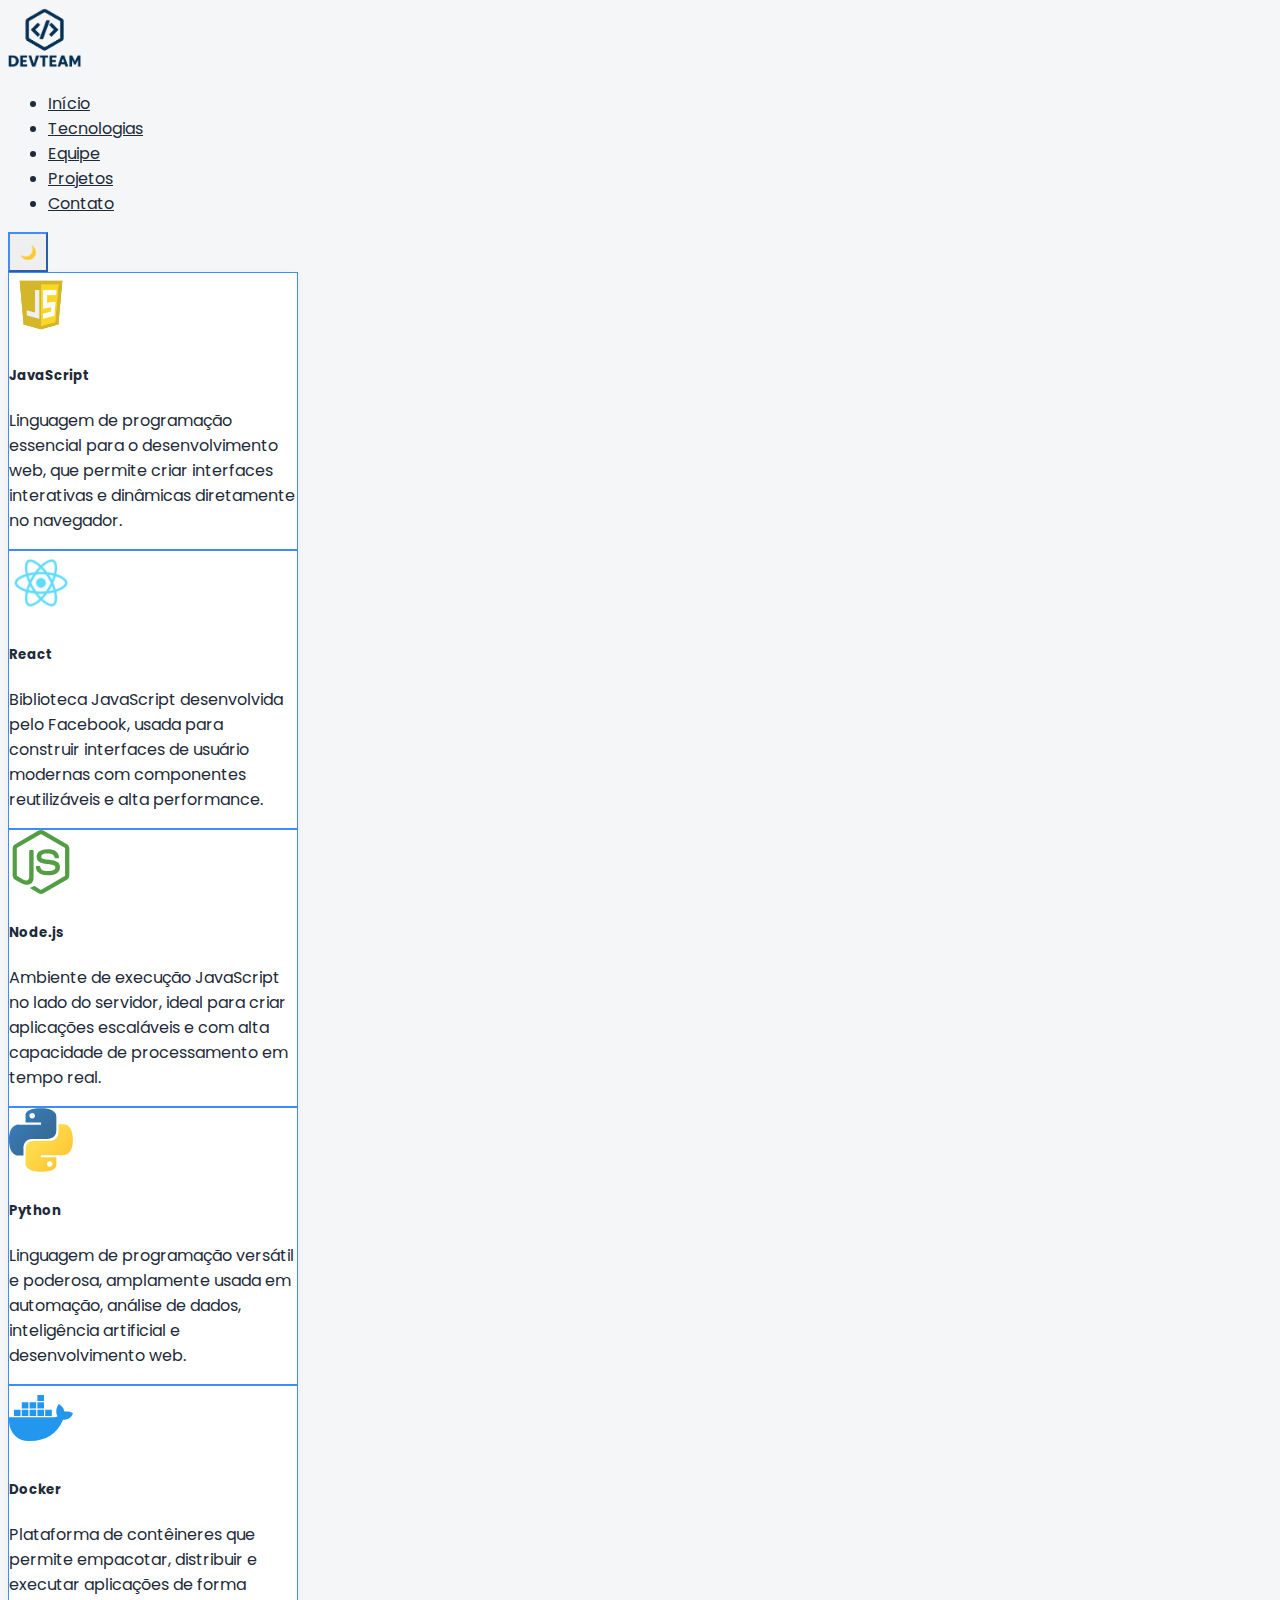
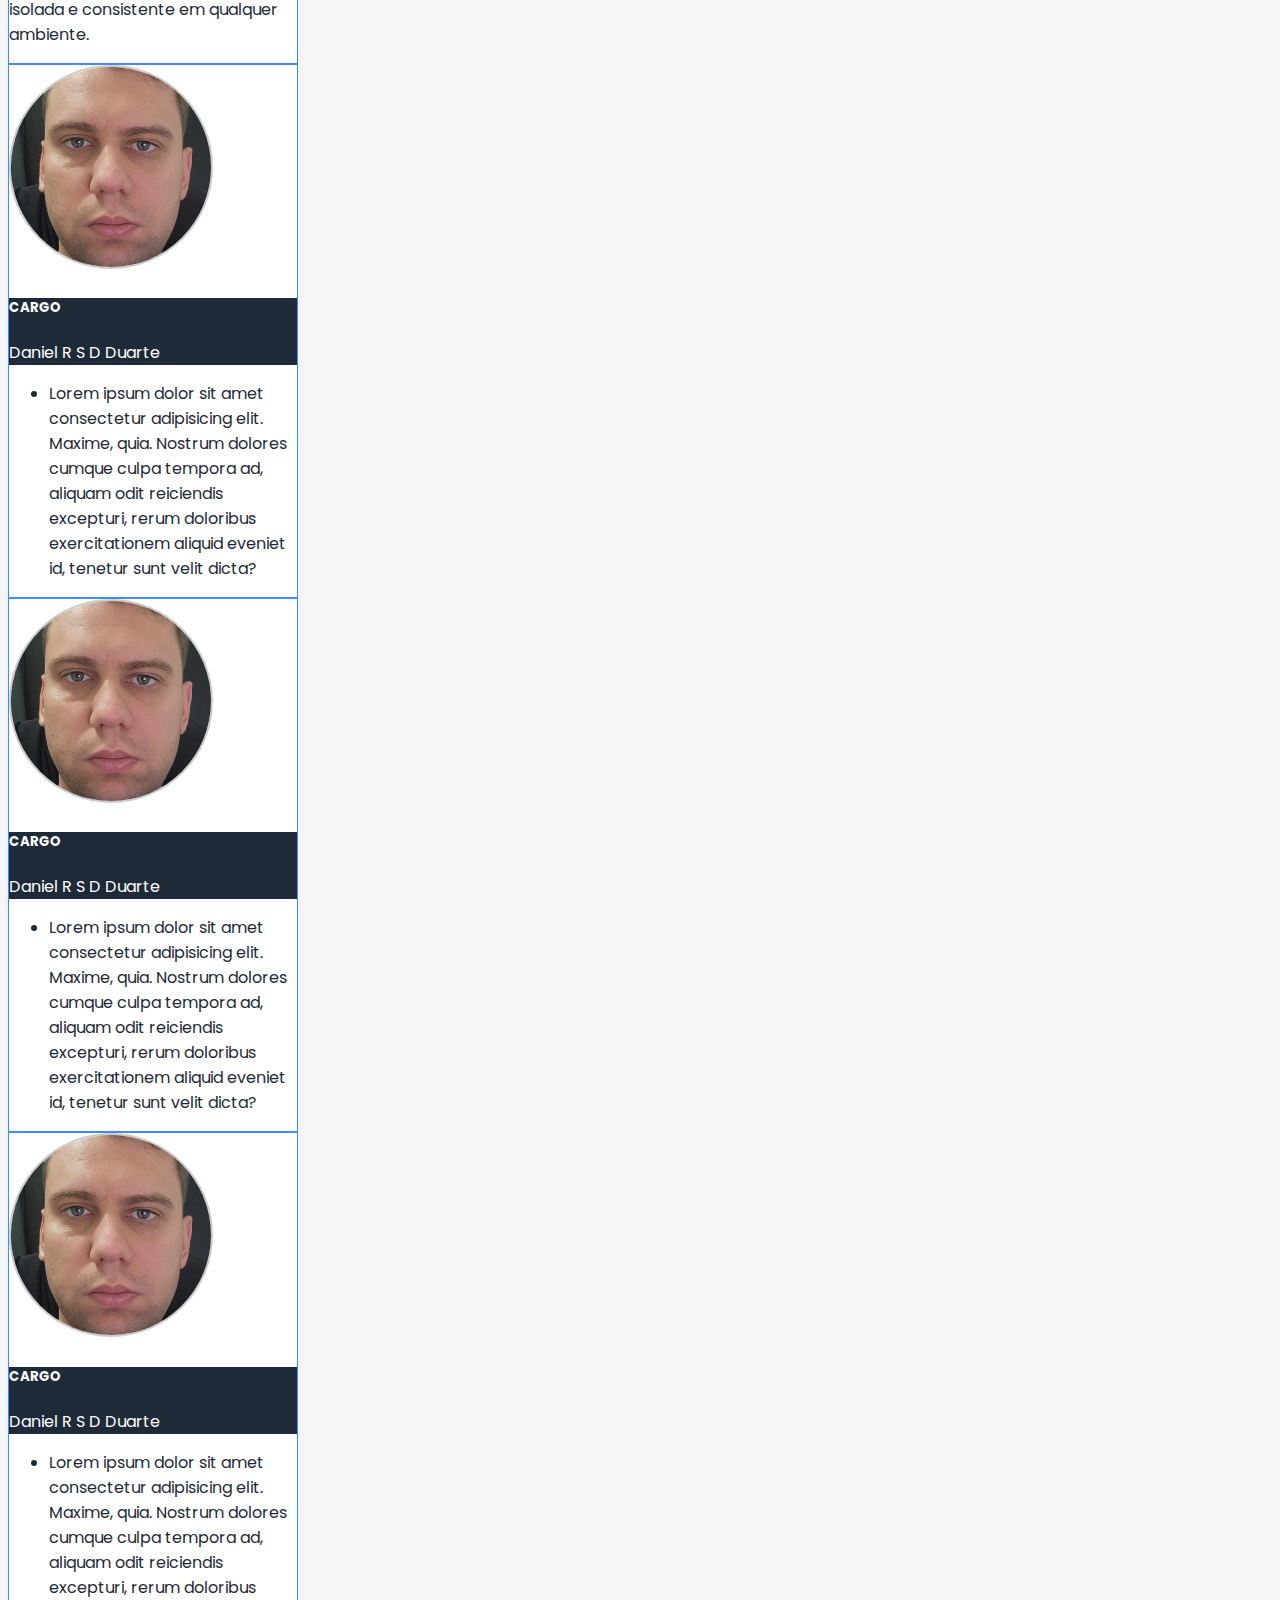
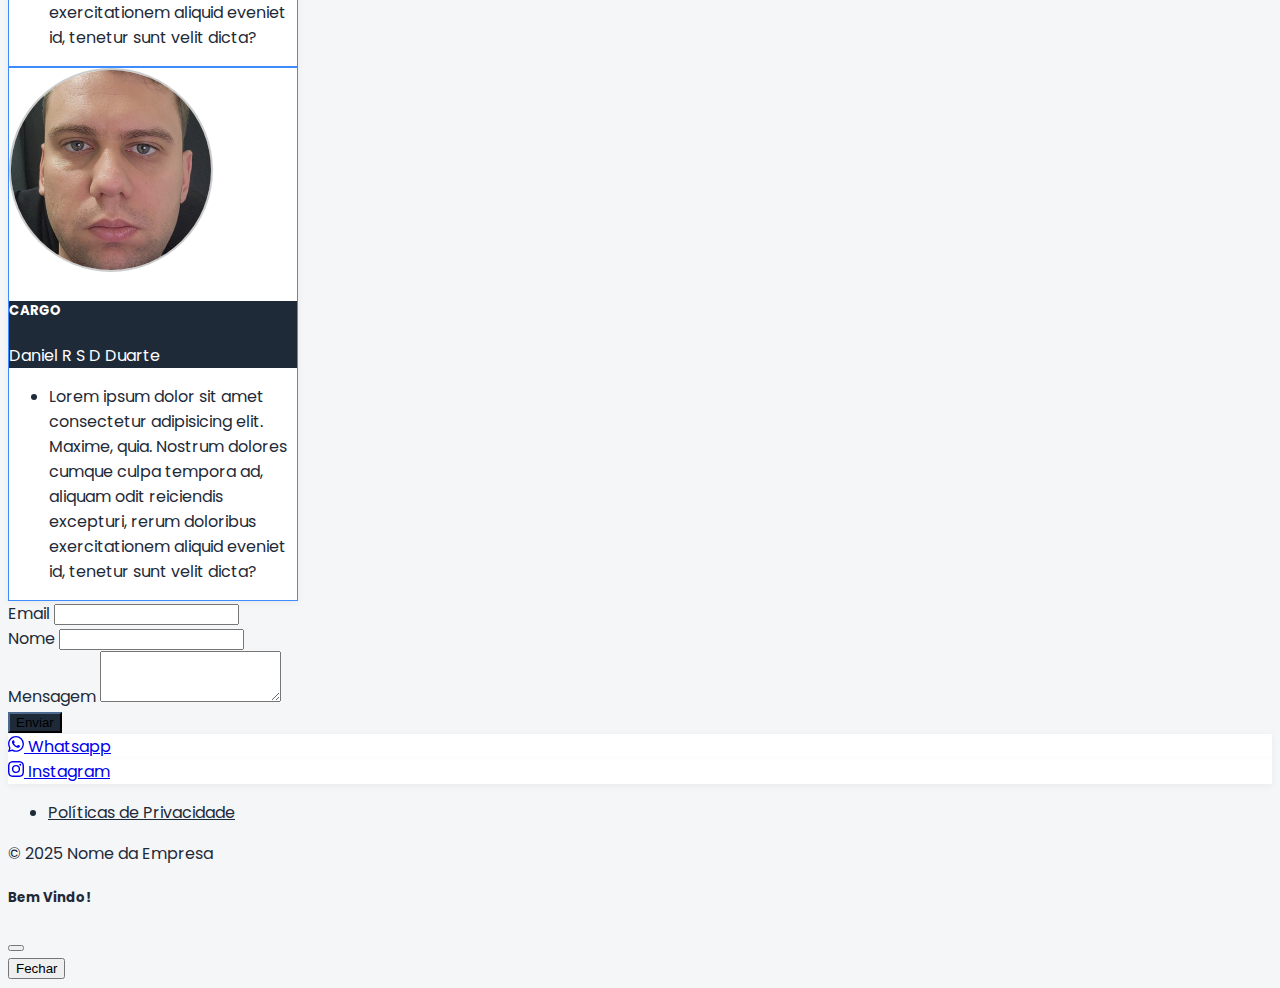
<file: index.html>
<!DOCTYPE html>
<html lang="pt-br">

<head>
    <meta charset="UTF-8">
    <meta name="viewport" content="width=device-width, initial-scale=1.0">
    <link href="https://cdn.jsdelivr.net/npm/bootstrap@5.3.6/dist/css/bootstrap.min.css" rel="stylesheet"
        integrity="sha384-4Q6Gf2aSP4eDXB8Miphtr37CMZZQ5oXLH2yaXMJ2w8e2ZtHTl7GptT4jmndRuHDT" crossorigin="anonymous">
    <link href="https://fonts.googleapis.com/css2?family=Inter:wght@400;600&family=Poppins:wght@400;700&display=swap"
        rel="stylesheet">
    <link rel="stylesheet" href="style.css">
    <title>Dev Team</title>
</head>

<body>
    <!--HEADER-->
    <div class="container mb-3">
        <header
            class="d-flex flex-wrap align-items-center justify-content-between pt-2 mb-4 flex-column flex-md-row">
            <!-- Logo à esquerda -->
            <a href="#" class="d-flex align-items-center mb-2 mb-md-0 text-dark text-decoration-none">
                <img src="devteam_logo.png" alt="Logo DevTeam" width="73" height="60" class="me-2">
            </a>

            <!-- Navegação centralizada -->
            <ul class="nav col-12 col-md-auto mb-2 justify-content-center mb-md-0 align-items-center">
                <li><a href="#" class="nav-link px-2 link-secondary">Início</a></li>
                <li><a href="#tecnologias" class="nav-link px-2">Tecnologias</a></li>
                <li><a href="#equipe" class="nav-link px-2">Equipe</a></li>
                <li><a href="projetos.html" class="nav-link px-2">Projetos</a></li>
                <li><a href="#contato" class="nav-link px-2">Contato</a></li>
            </ul>

            <!-- Botão de modo escuro à direita -->
            <div class="text-end">
                <button id="toggleMode"
                    class="btn btn-outline-dark rounded-circle d-flex align-items-center justify-content-center"
                    style="width: 40px; height: 40px;">🌙</button>
            </div>
        </header>
    </div>
    <!--Seção de Tecnologias-->
    <div class="container mb-3" id="tecnologias">
        <!--
    row-cols-1: 1 coluna em telas pequenas (xs)
    row-cols-sm-2: 2 colunas a partir de small (>=576px)
    row-cols-md-3: 3 colunas a partir de md (>=768px)
    g-4: espaçamento igual entre colunas e linhas
    justify-content-center: alinha ao centro mesmo quando sobra espaço
  -->
        <div class="row row-cols-1 row-cols-sm-2 row-cols-md-3 justify-content-center g-4 text-center">

            <!-- Cada col tem um card de largura fixa -->
            <div class="col d-flex justify-content-center">
                <div class="card card-hover"
                    style="width: 18rem; border: 1px solid #3F8CFF; transition: transform 0.3s ease, box-shadow 0.3s ease;">
                    <img src="js_logo.png" width="64" height="64" alt="javascript logo" class="mx-auto my-4">
                    <div class="card-body">
                        <h5 class="card-title">JavaScript</h5>
                        <p class="card-text">Linguagem de programação essencial para o desenvolvimento web, que permite
                            criar interfaces interativas e dinâmicas diretamente no navegador.</p>
                    </div>
                </div>
            </div>

            <div class="col d-flex justify-content-center">
                <div class="card card-hover"
                    style="width: 18rem; border: 1px solid #3F8CFF; transition: transform 0.3s ease, box-shadow 0.3s ease;">
                    <img src="react.png" width="64" height="64" alt="react logo" class="mx-auto my-4">
                    <div class="card-body">
                        <h5 class="card-title">React</h5>
                        <p class="card-text">Biblioteca JavaScript desenvolvida pelo Facebook, usada para construir
                            interfaces de usuário modernas com componentes reutilizáveis e alta performance.</p>
                    </div>
                </div>
            </div>

            <div class="col d-flex justify-content-center">
                <div class="card card-hover"
                    style="width: 18rem; border: 1px solid #3F8CFF; transition: transform 0.3s ease, box-shadow 0.3s ease;">
                    <img src="node-js.svg" width="64" height="64" alt="node.js logo" class="mx-auto my-4">
                    <div class="card-body">
                        <h5 class="card-title">Node.js</h5>
                        <p class="card-text">Ambiente de execução JavaScript no lado do servidor, ideal para criar
                            aplicações escaláveis e com alta capacidade de processamento em tempo real.</p>
                    </div>
                </div>
            </div>

            <div class="col d-flex justify-content-center">
                <div class="card card-hover"
                    style="width: 18rem; border: 1px solid #3F8CFF; transition: transform 0.3s ease, box-shadow 0.3s ease;">
                    <img src="python.svg" width="64" height="64" alt="python logo" class="mx-auto my-4">
                    <div class="card-body">
                        <h5 class="card-title">Python</h5>
                        <p class="card-text">Linguagem de programação versátil e poderosa, amplamente usada em
                            automação, análise de dados, inteligência artificial e desenvolvimento web.</p>
                    </div>
                </div>
            </div>

            <div class="col d-flex justify-content-center">
                <div class="card card-hover"
                    style="width: 18rem; border: 1px solid #3F8CFF; transition: transform 0.3s ease, box-shadow 0.3s ease;">
                    <img src="docker.svg" width="64" height="64" alt="docker logo" class="mx-auto my-4">
                    <div class="card-body">
                        <h5 class="card-title">Docker</h5>
                        <p class="card-text">Plataforma de contêineres que permite empacotar, distribuir e executar
                            aplicações de forma isolada e consistente em qualquer ambiente.</p>
                    </div>
                </div>
            </div>
        </div>
    </div>
    <!--CARDS DA EQUIPE-->
    <div class="container mb-3" id="equipe">
        <!--
    row-cols-1: 1 coluna em telas pequenas (xs)
    row-cols-sm-2: 2 colunas a partir de small (>=576px)
    row-cols-md-4: 4 colunas a partir de md (>=768px)
    g-4: espaçamento entre os cards
    justify-content-center: centraliza os cards horizontalmente
  -->
        <div class="row row-cols-1 row-cols-sm-2 row-cols-md-3 row-cols-lg-4 justify-content-center g-4 text-center">

            <!-- Card 1 -->
            <div class="col d-flex justify-content-center">
                <div class="card card-hover"
                    style="width: 18rem; border: 1px solid #3F8CFF; transition: transform 0.3s ease, box-shadow 0.3s ease;">
                    <img src="foto_daniel.jpg" class="card-title mx-auto round-img my-4" alt="foto do daniel">
                    <div class="card-body welcome-card">
                        <h5 class="card-title text-center">CARGO</h5>
                        <p class="card-text text-center">Daniel R S D Duarte</p>
                    </div>
                    <ul class="list-group list-group-flush">
                        <li class="list-group-item">Lorem ipsum dolor sit amet consectetur adipisicing elit. Maxime,
                            quia. Nostrum dolores cumque culpa tempora ad, aliquam odit reiciendis excepturi, rerum
                            doloribus exercitationem aliquid eveniet id, tenetur sunt velit dicta?</li>
                    </ul>
                </div>
            </div>

            <!-- Card 2 -->
            <div class="col d-flex justify-content-center">
                <div class="card card-hover"
                    style="width: 18rem; border: 1px solid #3F8CFF; transition: transform 0.3s ease, box-shadow 0.3s ease;">
                    <img src="foto_daniel.jpg" class="card-title mx-auto round-img my-4" alt="foto do daniel">
                    <div class="card-body welcome-card">
                        <h5 class="card-title text-center">CARGO</h5>
                        <p class="card-text text-center">Daniel R S D Duarte</p>
                    </div>
                    <ul class="list-group list-group-flush">
                        <li class="list-group-item">Lorem ipsum dolor sit amet consectetur adipisicing elit. Maxime,
                            quia. Nostrum dolores cumque culpa tempora ad, aliquam odit reiciendis excepturi, rerum
                            doloribus exercitationem aliquid eveniet id, tenetur sunt velit dicta?</li>
                    </ul>
                </div>
            </div>

            <!-- Card 3 -->
            <div class="col d-flex justify-content-center">
                <div class="card card-hover"
                    style="width: 18rem; border: 1px solid #3F8CFF; transition: transform 0.3s ease, box-shadow 0.3s ease;">
                    <img src="foto_daniel.jpg" class="card-title mx-auto round-img my-4" alt="foto do daniel">
                    <div class="card-body welcome-card">
                        <h5 class="card-title text-center">CARGO</h5>
                        <p class="card-text text-center">Daniel R S D Duarte</p>
                    </div>
                    <ul class="list-group list-group-flush">
                        <li class="list-group-item">Lorem ipsum dolor sit amet consectetur adipisicing elit. Maxime,
                            quia. Nostrum dolores cumque culpa tempora ad, aliquam odit reiciendis excepturi, rerum
                            doloribus exercitationem aliquid eveniet id, tenetur sunt velit dicta?</li>
                    </ul>
                </div>
            </div>

            <!-- Card 4 -->
            <div class="col d-flex justify-content-center">
                <div class="card card-hover"
                    style="width: 18rem; border: 1px solid #3F8CFF; transition: transform 0.3s ease, box-shadow 0.3s ease;">
                    <img src="foto_daniel.jpg" class="card-title mx-auto round-img my-4" alt="foto do daniel">
                    <div class="card-body welcome-card">
                        <h5 class="card-title text-center">CARGO</h5>
                        <p class="card-text text-center">Daniel R S D Duarte</p>
                    </div>
                    <ul class="list-group list-group-flush">
                        <li class="list-group-item">Lorem ipsum dolor sit amet consectetur adipisicing elit. Maxime,
                            quia. Nostrum dolores cumque culpa tempora ad, aliquam odit reiciendis excepturi, rerum
                            doloribus exercitationem aliquid eveniet id, tenetur sunt velit dicta?</li>
                    </ul>
                </div>
            </div>

        </div>
    </div>
    <!--CONTATO-->
    <div class="container py-5" id="contato">
        <div class="row d-flex align-items-center">
            <form class="col-md-6">
                <div class="mb-3">
                    <label class="form-label">Email</label>
                    <input type="email" class="form-control" id="exampleInputEmail1" aria-describedby="emailHelp">
                </div>
                <div class="mb-3">
                    <label for="nome" class="form-label">Nome</label>
                    <input type="text" class="form-control" id="nome">
                </div>
                <div class="form-group mb-3">
                    <label for="mensagem">Mensagem</label>
                    <textarea class="form-control" id="msg" rows="3"></textarea>
                </div>
                <button type="submit" class="btn btn-primary">Enviar</button>
            </form>

            <div class="col-md-6 d-flex flex-column">
                <a class="link-offset-2 link-underline link-underline-opacity-0" href="#">
                    <div class="card mb-3">
                        <div class="card-body">
                            <svg xmlns="http://www.w3.org/2000/svg" width="16" height="16" fill="currentColor"
                                class="bi bi-whatsapp" viewBox="0 0 16 16">
                                <path
                                    d="M13.601 2.326A7.85 7.85 0 0 0 7.994 0C3.627 0 .068 3.558.064 7.926c0 1.399.366 2.76 1.057 3.965L0 16l4.204-1.102a7.9 7.9 0 0 0 3.79.965h.004c4.368 0 7.926-3.558 7.93-7.93A7.9 7.9 0 0 0 13.6 2.326zM7.994 14.521a6.6 6.6 0 0 1-3.356-.92l-.24-.144-2.494.654.666-2.433-.156-.251a6.56 6.56 0 0 1-1.007-3.505c0-3.626 2.957-6.584 6.591-6.584a6.56 6.56 0 0 1 4.66 1.931 6.56 6.56 0 0 1 1.928 4.66c-.004 3.639-2.961 6.592-6.592 6.592m3.615-4.934c-.197-.099-1.17-.578-1.353-.646-.182-.065-.315-.099-.445.099-.133.197-.513.646-.627.775-.114.133-.232.148-.43.05-.197-.1-.836-.308-1.592-.985-.59-.525-.985-1.175-1.103-1.372-.114-.198-.011-.304.088-.403.087-.088.197-.232.296-.346.1-.114.133-.198.198-.33.065-.134.034-.248-.015-.347-.05-.099-.445-1.076-.612-1.47-.16-.389-.323-.335-.445-.34-.114-.007-.247-.007-.38-.007a.73.73 0 0 0-.529.247c-.182.198-.691.677-.691 1.654s.71 1.916.81 2.049c.098.133 1.394 2.132 3.383 2.992.47.205.84.326 1.129.418.475.152.904.129 1.246.08.38-.058 1.171-.48 1.338-.943.164-.464.164-.86.114-.943-.049-.084-.182-.133-.38-.232" />
                            </svg>
                            Whatsapp
                        </div>
                    </div>
                </a>
                <a class="link-offset-2 link-underline link-underline-opacity-0" href="#">
                    <div class="card mb-3">
                        <div class="card-body">
                            <svg xmlns="http://www.w3.org/2000/svg" width="16" height="16" fill="currentColor"
                                class="bi bi-instagram" viewBox="0 0 16 16">
                                <path
                                    d="M8 0C5.829 0 5.556.01 4.703.048 3.85.088 3.269.222 2.76.42a3.9 3.9 0 0 0-1.417.923A3.9 3.9 0 0 0 .42 2.76C.222 3.268.087 3.85.048 4.7.01 5.555 0 5.827 0 8.001c0 2.172.01 2.444.048 3.297.04.852.174 1.433.372 1.942.205.526.478.972.923 1.417.444.445.89.719 1.416.923.51.198 1.09.333 1.942.372C5.555 15.99 5.827 16 8 16s2.444-.01 3.298-.048c.851-.04 1.434-.174 1.943-.372a3.9 3.9 0 0 0 1.416-.923c.445-.445.718-.891.923-1.417.197-.509.332-1.09.372-1.942C15.99 10.445 16 10.173 16 8s-.01-2.445-.048-3.299c-.04-.851-.175-1.433-.372-1.941a3.9 3.9 0 0 0-.923-1.417A3.9 3.9 0 0 0 13.24.42c-.51-.198-1.092-.333-1.943-.372C10.443.01 10.172 0 7.998 0zm-.717 1.442h.718c2.136 0 2.389.007 3.232.046.78.035 1.204.166 1.486.275.373.145.64.319.92.599s.453.546.598.92c.11.281.24.705.275 1.485.039.843.047 1.096.047 3.231s-.008 2.389-.047 3.232c-.035.78-.166 1.203-.275 1.485a2.5 2.5 0 0 1-.599.919c-.28.28-.546.453-.92.598-.28.11-.704.24-1.485.276-.843.038-1.096.047-3.232.047s-2.39-.009-3.233-.047c-.78-.036-1.203-.166-1.485-.276a2.5 2.5 0 0 1-.92-.598 2.5 2.5 0 0 1-.6-.92c-.109-.281-.24-.705-.275-1.485-.038-.843-.046-1.096-.046-3.233s.008-2.388.046-3.231c.036-.78.166-1.204.276-1.486.145-.373.319-.64.599-.92s.546-.453.92-.598c.282-.11.705-.24 1.485-.276.738-.034 1.024-.044 2.515-.045zm4.988 1.328a.96.96 0 1 0 0 1.92.96.96 0 0 0 0-1.92m-4.27 1.122a4.109 4.109 0 1 0 0 8.217 4.109 4.109 0 0 0 0-8.217m0 1.441a2.667 2.667 0 1 1 0 5.334 2.667 2.667 0 0 1 0-5.334" />
                            </svg>
                            Instagram
                        </div>
                    </div>
                </a>
            </div>
        </div>
    </div>
    <!--FOOTER-->
    <div class="container">
        <footer class="py-3 my-4">
            <ul class="nav justify-content-center border-bottom pb-3 mb-3">
                <li class="nav-item"><a href="#" class="nav-link px-2 text-body-secondary">Políticas de Privacidade</a>
                </li>
            </ul>
            <p class="text-center text-body-secondary nav-link">© 2025 Nome da Empresa</p>
        </footer>
    </div>
    <!--MODAL DO BEM-VINDO-->
    <div class="modal" tabindex="-1" id="boasVindas">
        <div class="modal-dialog modal-dialog-centered modal-dialog-scrollable">
            <div class="modal-content">
                <div class="modal-header">
                    <h5 class="modal-title">Bem Vindo!</h5>
                    <button type="button" class="btn-close" data-bs-dismiss="modal" aria-label="Close"></button>
                </div>
                <div class="modal-footer">
                    <button type="button" class="btn btn-secondary" data-bs-dismiss="modal">Fechar</button>
                </div>
            </div>
        </div>
    </div>

    <script src="https://cdn.jsdelivr.net/npm/bootstrap@5.3.6/dist/js/bootstrap.bundle.min.js"
        integrity="sha384-j1CDi7MgGQ12Z7Qab0qlWQ/Qqz24Gc6BM0thvEMVjHnfYGF0rmFCozFSxQBxwHKO"
        crossorigin="anonymous"></script>
    <script>
        //Adiciona um evento APÓS o carregamento inicial da página e mostra o DOM, caso nunca tenha mostrado.
        document.addEventListener("DOMContentLoaded", function () {
            if (!localStorage.getItem("visitouSite")) {
                const modalElement = document.getElementById('boasVindas');
                const modal = new bootstrap.Modal(modalElement);
                modal.show();
                localStorage.setItem("visitouSite", "true");
            }
        });
        // Aplica o tema salvo, se houver
        document.addEventListener("DOMContentLoaded", function () {
            const temaSalvo = localStorage.getItem("modo");
            if (temaSalvo === "escuro") {
                document.body.classList.add("dark-mode");
                document.getElementById("toggleMode").innerText = "☀️";
            }
        });

        // Alterna o modo ao clicar no botão
        document.getElementById("toggleMode").addEventListener("click", function () {
            document.body.classList.toggle("dark-mode");
            const isEscuro = document.body.classList.contains("dark-mode");

            // Atualiza ícone
            this.innerText = isEscuro ? "☀️" : "🌙";

            // Salva preferência
            localStorage.setItem("modo", isEscuro ? "escuro" : "claro");
        });
    </script>
</body>

</html>
</file>
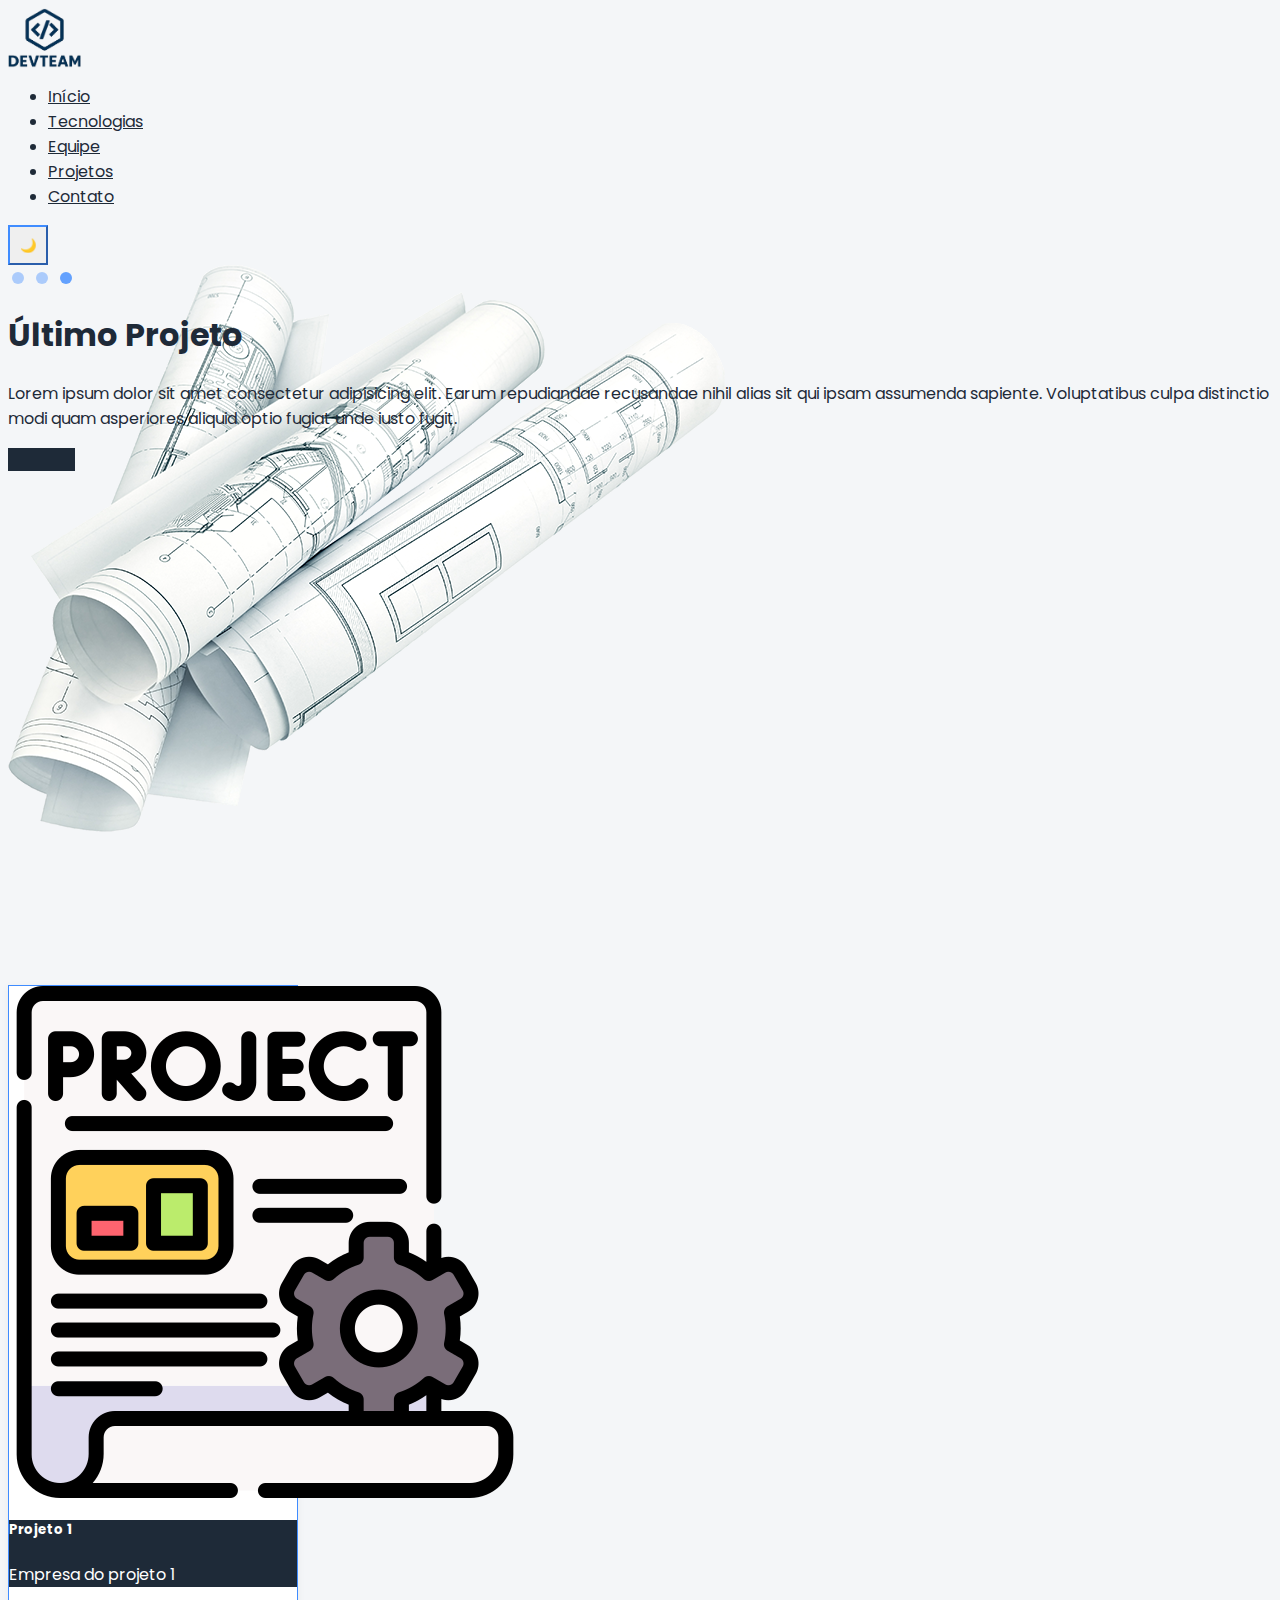
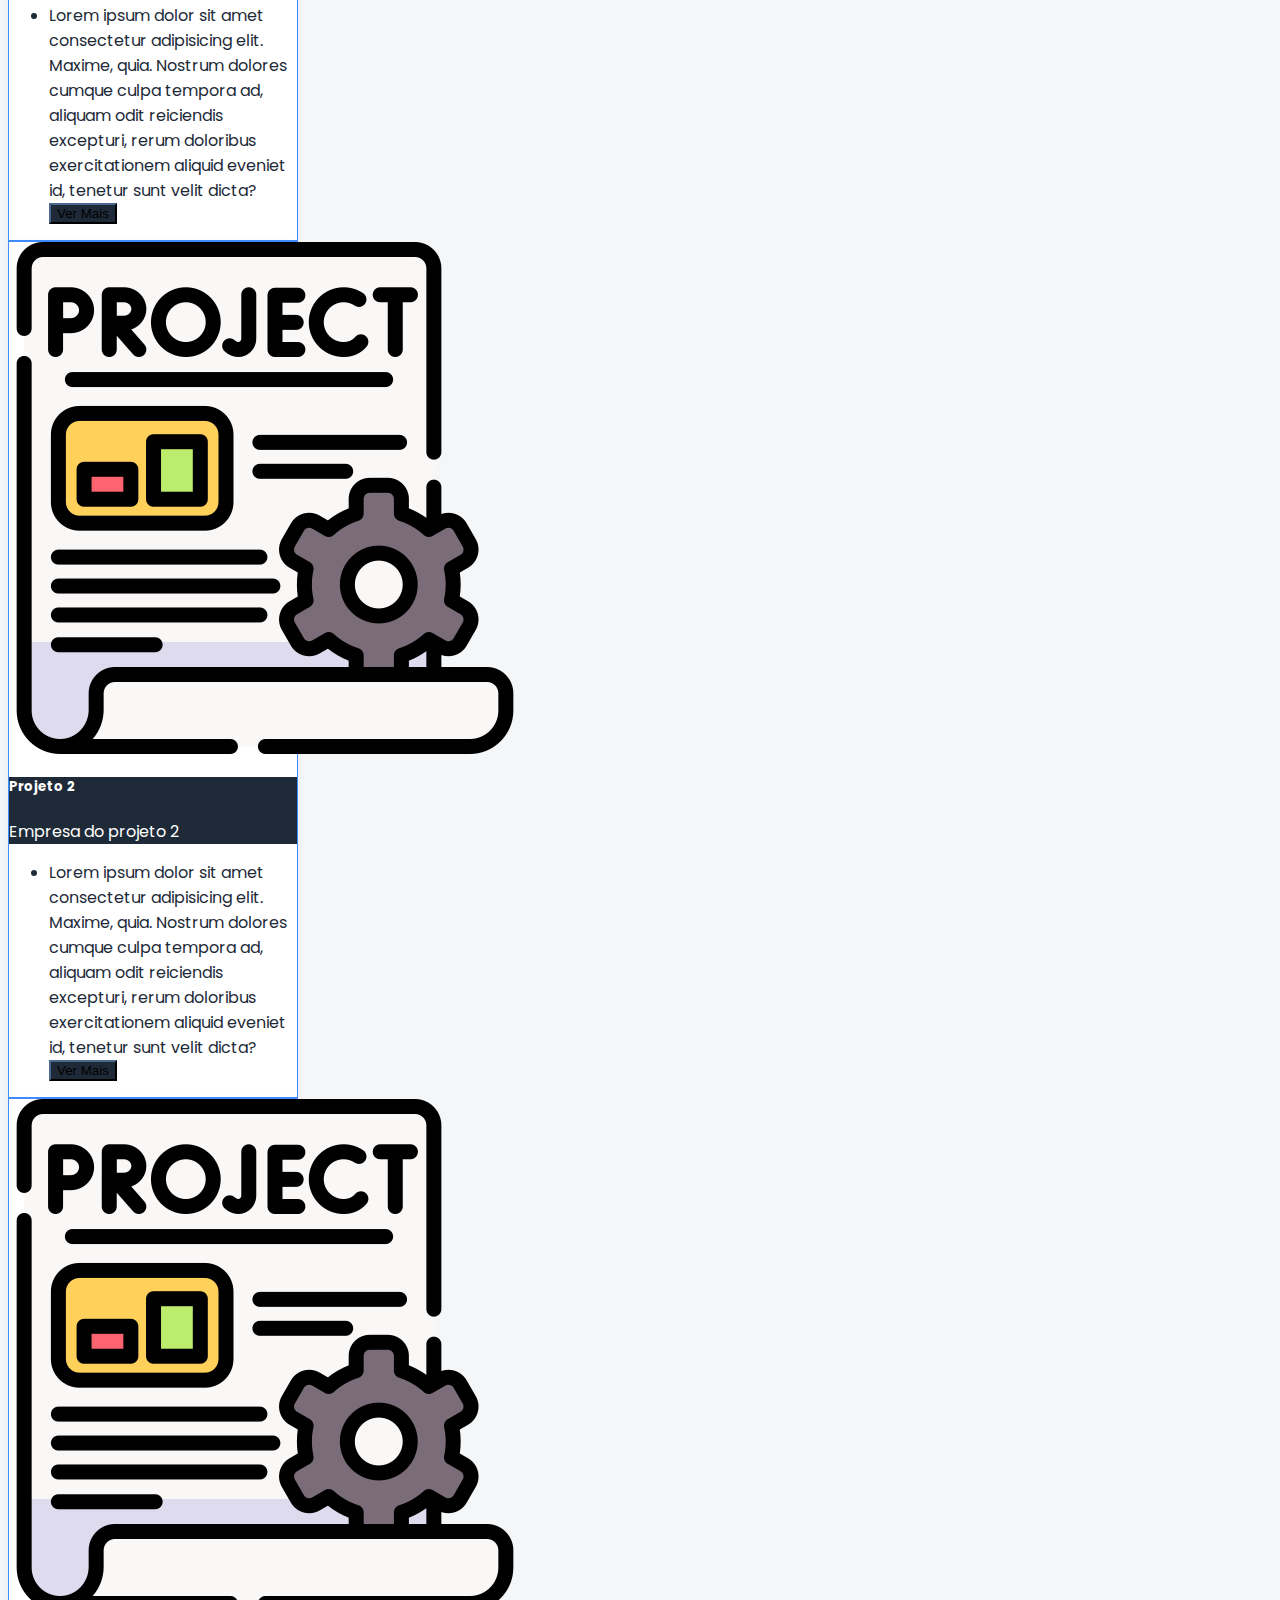
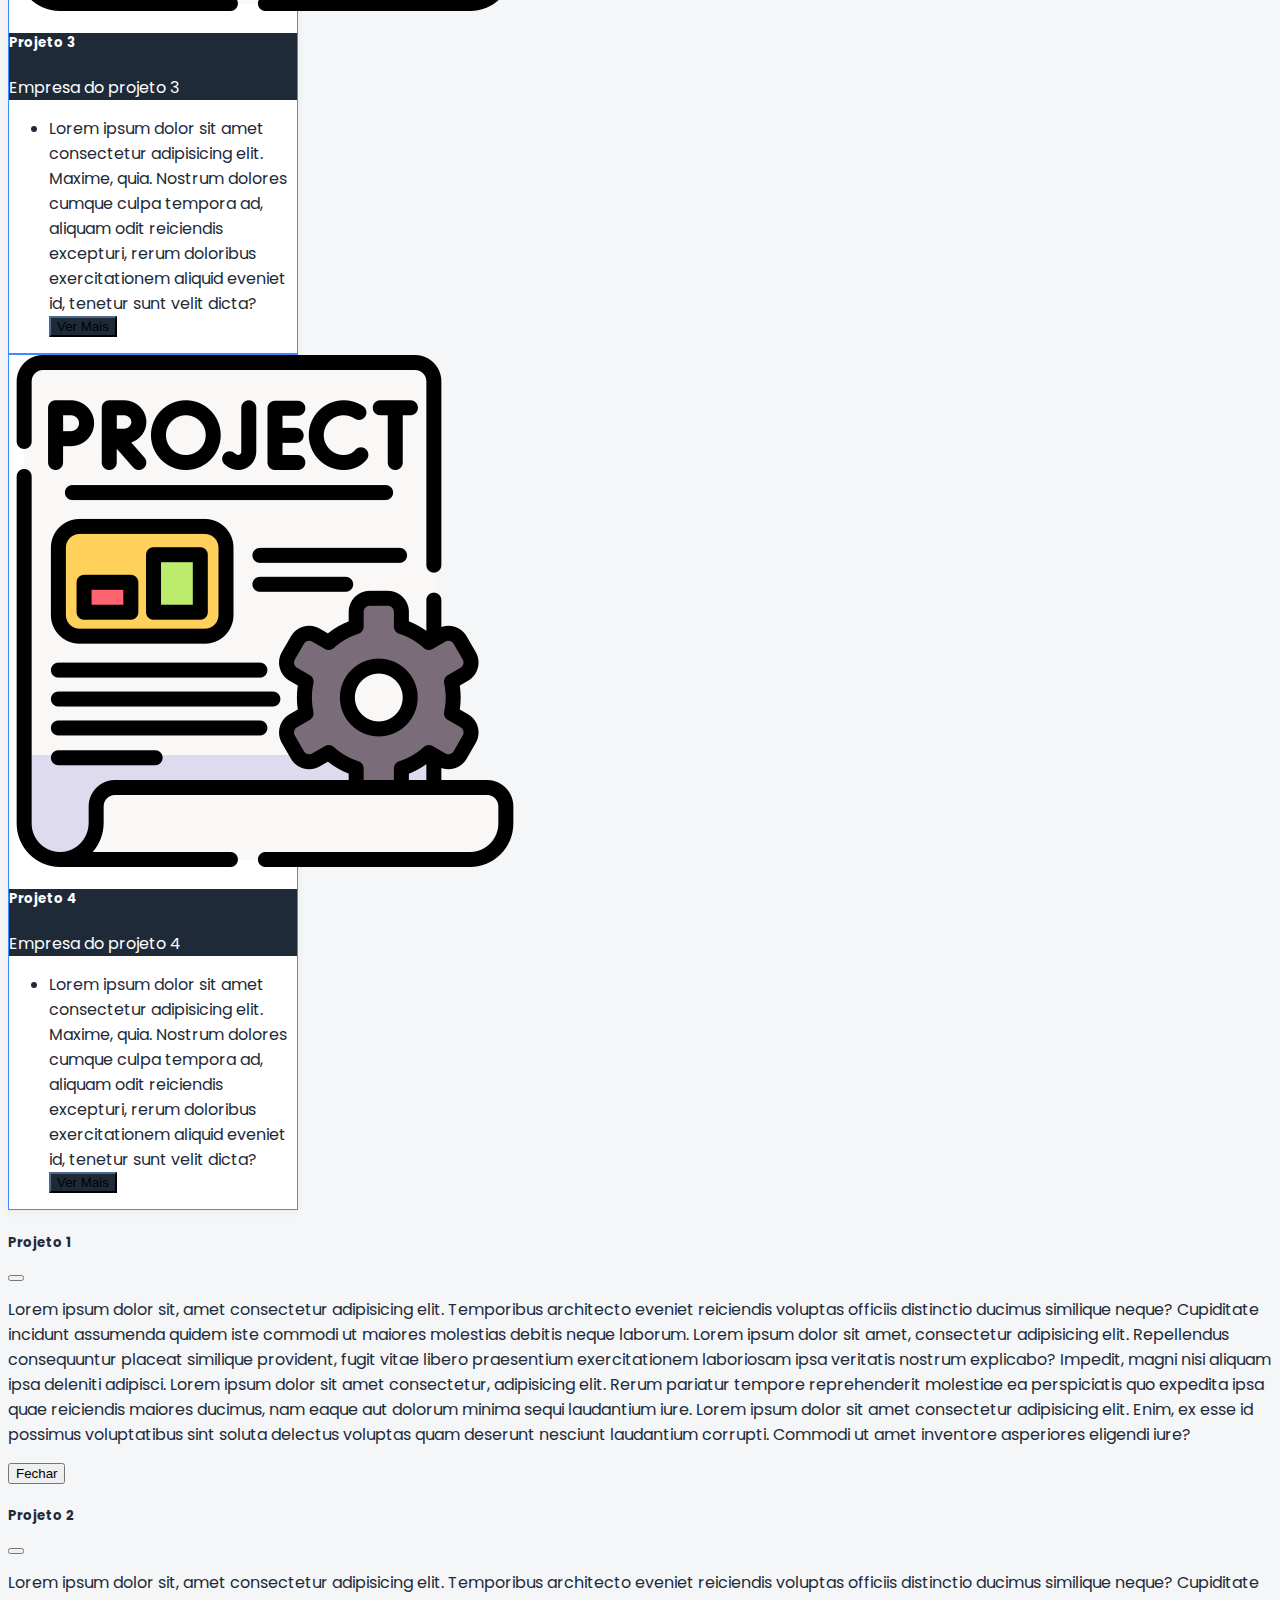
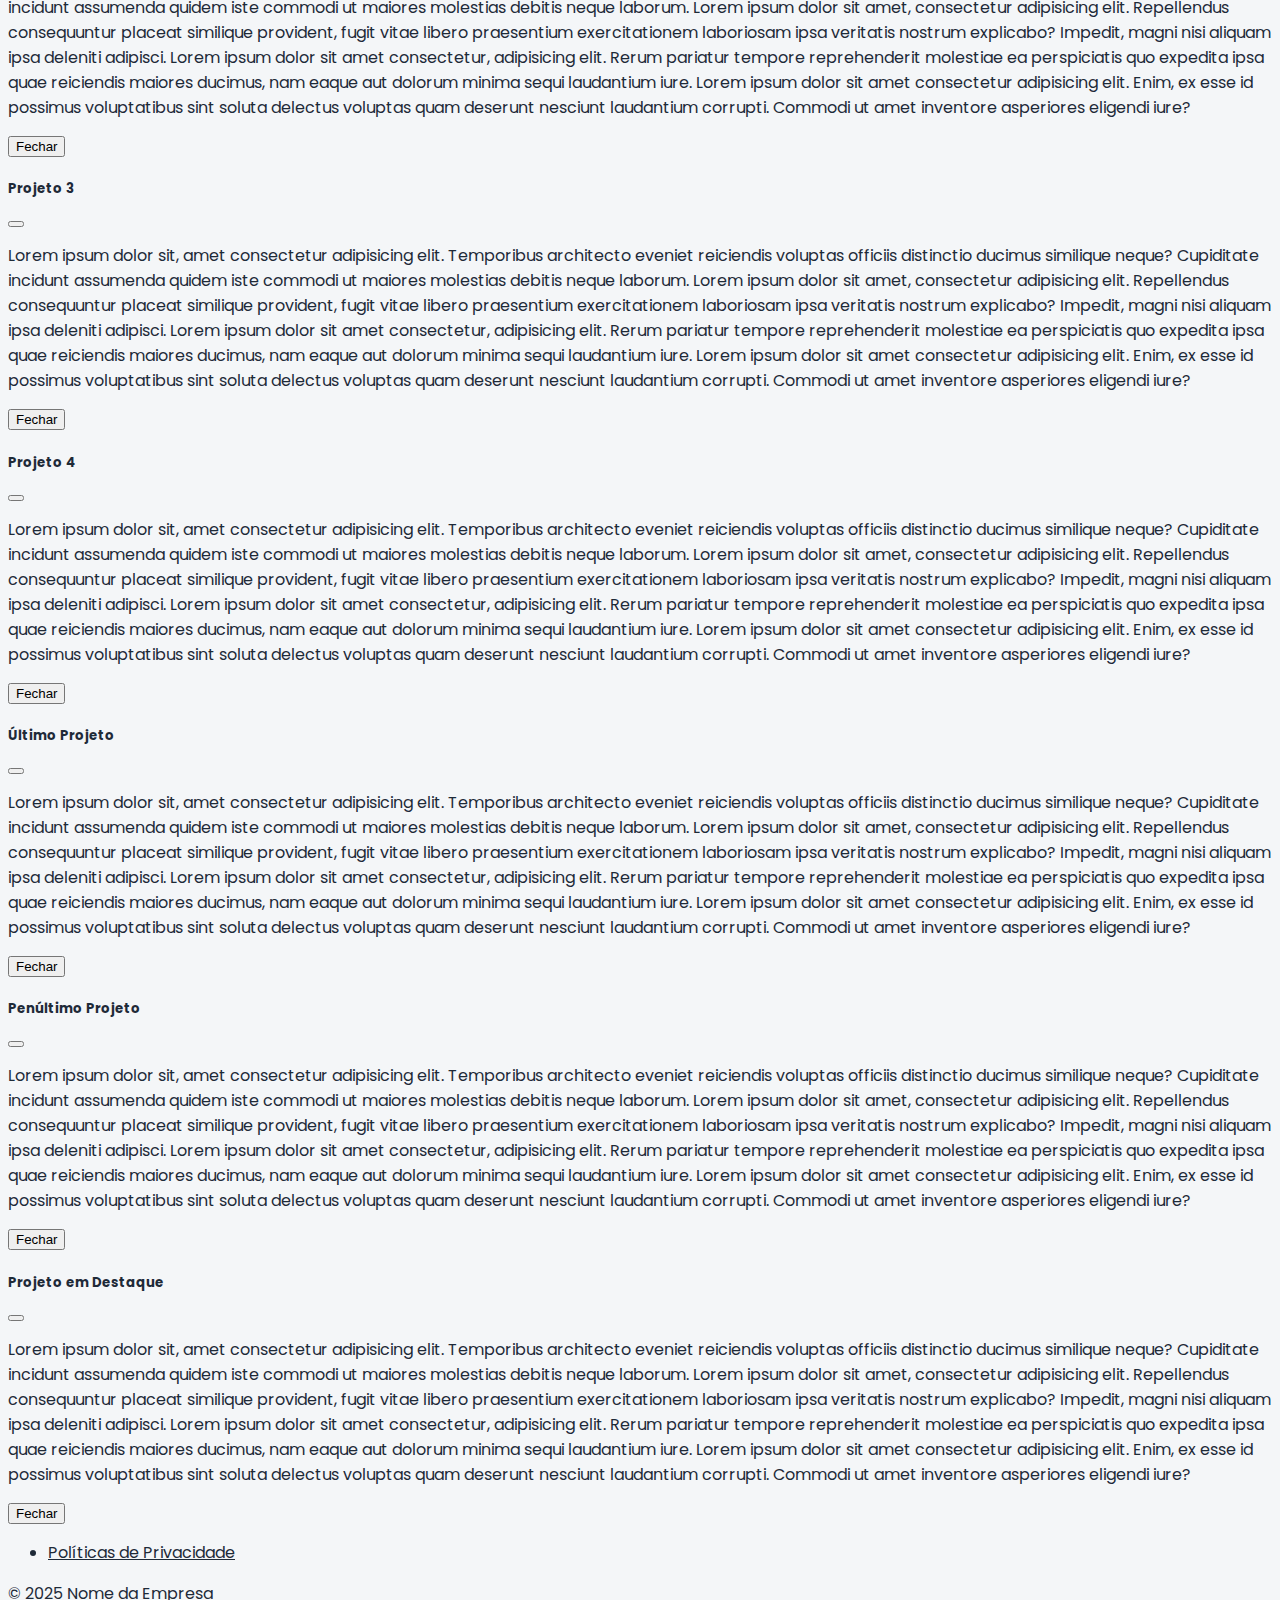
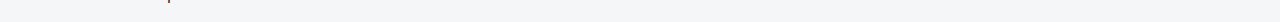
<file: projetos.html>
<html lang="pt-br">

<head>
    <meta charset="UTF-8">
    <meta name="viewport" content="width=device-width, initial-scale=1.0">
    <link href="https://cdn.jsdelivr.net/npm/bootstrap@5.3.6/dist/css/bootstrap.min.css" rel="stylesheet"
        integrity="sha384-4Q6Gf2aSP4eDXB8Miphtr37CMZZQ5oXLH2yaXMJ2w8e2ZtHTl7GptT4jmndRuHDT" crossorigin="anonymous">
    <link href="https://fonts.googleapis.com/css2?family=Inter:wght@400;600&family=Poppins:wght@400;700&display=swap"
        rel="stylesheet">
    <title>Projetos</title>
    <link rel="stylesheet" href="style.css">
</head>

<body>
    <!--HEADER-->
    <div class="container mb-3">
        <header class="d-flex flex-wrap align-items-center justify-content-between pt-2 mb-4 flex-column flex-md-row">
            <!-- Logo à esquerda -->
            <a href="index.html" class="d-flex align-items-center mb-2 mb-md-0 text-dark text-decoration-none">
                <img src="devteam_logo.png" alt="Logo DevTeam" width="73" height="60" class="me-2">
            </a>

            <!-- Navegação centralizada -->
            <ul class="nav col-12 col-md-auto mb-2 justify-content-center mb-md-0 align-items-center">
                <li><a href="index.html" class="nav-link px-2 link-secondary">Início</a></li>
                <li><a href="index.html#tecnologias" class="nav-link px-2">Tecnologias</a></li>
                <li><a href="index.html#equipe" class="nav-link px-2">Equipe</a></li>
                <li><a href="#" class="nav-link px-2">Projetos</a></li>
                <li><a href="index.html#contato" class="nav-link px-2">Contato</a></li>
            </ul>

            <!-- Botão de modo escuro à direita -->
            <div class="text-end">
                <button id="toggleMode"
                    class="btn btn-outline-dark rounded-circle d-flex align-items-center justify-content-center"
                    style="width: 40px; height: 40px;">🌙</button>
            </div>
        </header>
    </div>
    <!--CAROUSEL PARA ULTIMOS PROJETOS-->
    <div id="myCarousel" class="carousel slide mb-6" data-bs-ride="carousel">
        <div class="carousel-indicators"> 
            <button type="button" data-bs-target="#myCarousel" data-bs-slide-to="0" class="btn-color" aria-label="Slide 1"></button> 
            <button type="button" data-bs-target="#myCarousel" data-bs-slide-to="1" aria-label="Slide 2" class="btn-color"></button> 
            <button type="button" data-bs-target="#myCarousel" data-bs-slide-to="2" aria-label="Slide 3" class="btn-color active" aria-current="true"></button> 
        </div>
        <div class="carousel-inner">

            <div class="carousel-item"> 
                <img src="carousel_example.png" class="d-block w-100 h-100 object-fit-cover" style="position: absolute; top: 0; left: 0; z-index: -1;" alt="imagem do ultimo projeto realizado">
                <div class="container h-100 d-flex align-items-center">
                    <div class="carousel-caption text-start" style="z-index: 2;">
                        <h1>Último Projeto</h1>
                        <p class="opacity-75">Lorem ipsum dolor sit amet consectetur adipisicing elit. Earum repudiandae recusandae nihil alias sit qui ipsam assumenda sapiente. Voluptatibus culpa distinctio modi quam asperiores aliquid optio fugiat unde iusto fugit.</p>
                        <p><a class="btn btn-lg btn-primary" data-bs-toggle="modal"
                            data-bs-target="#modal-ultimo-projeto">Ver Mais</a></p>
                    </div>
                </div>
            </div>

            <div class="carousel-item"> 
                <img src="carousel_example.png" class="d-block w-100 h-100 object-fit-cover" style="position: absolute; top: 0; left: 0; z-index: -1;" alt="imagem do penultimo projeto realizado">
                <div class="container h-100 d-flex align-items-center">
                    <div class="carousel-caption text-start">
                        <h1>Penultimo projeto</h1>
                        <p>Lorem ipsum dolor, sit amet consectetur adipisicing elit. Asperiores illum placeat harum accusamus, eligendi perspiciatis voluptatibus fuga repellat corrupti a blanditiis qui quae non corporis ducimus velit et sapiente perferendis.</p>
                        <p><a class="btn btn-lg btn-primary" data-bs-toggle="modal"
                            data-bs-target="#modal-penultimo-projeto">Saiba mais</a></p>
                    </div>
                </div>
            </div>
            <div class="carousel-item active"> 
                <img src="carousel_example.png" class="d-block w-100 h-100 object-fit-cover" style="position: absolute; top: 0; left: 0; z-index: -1;" alt="imagem do projeto em destaque">
                <div class="container">
                    <div class="carousel-caption text-end">
                        <h1>Projeto em destaque</h1>
                        <p>Lorem ipsum dolor sit amet consectetur adipisicing elit. Quis temporibus corporis iusto cum quae! Nam, sint incidunt iure autem temporibus rem, ex obcaecati reprehenderit voluptates alias veritatis illo assumenda vero?</p>
                        <p><a class="btn btn-lg btn-primary" data-bs-toggle="modal"
                            data-bs-target="#modal-destaque-projeto">Descubra</a></p>
                    </div>
                </div>
            </div>
        </div> <button class="carousel-control-prev" type="button" data-bs-target="#myCarousel" data-bs-slide="prev">
            <span class="carousel-control-prev-icon" aria-hidden="true"></span> <span
                class="visually-hidden">Previous</span> </button> <button class="carousel-control-next" type="button"
            data-bs-target="#myCarousel" data-bs-slide="next"> <span class="carousel-control-next-icon"
                aria-hidden="true"></span> <span class="visually-hidden">Next</span> </button>
    </div>
    <!--PROJETOS-->
    <div class="container mb-3" id="equipe">
        <!--
    row-cols-1: 1 coluna em telas pequenas (xs)
    row-cols-sm-2: 2 colunas a partir de small (>=576px)
    row-cols-md-4: 4 colunas a partir de md (>=768px)
    g-4: espaçamento entre os cards
    justify-content-center: centraliza os cards horizontalmente
  -->
        <div class="row row-cols-1 row-cols-sm-2 row-cols-md-3 row-cols-lg-4 justify-content-center g-4 text-center">
            <!-- Card 1 -->
            <div class="col d-flex justify-content-center">
                <div class="card card-hover"
                    style="width: 18rem; border: 1px solid #3F8CFF; transition: transform 0.3s ease, box-shadow 0.3s ease;">
                    <img src="dashboard.png" class="card-img-top mx-auto my-4" alt="foto do projeto 1">
                    <div class="card-body welcome-card">
                        <h5 class="card-title text-center">Projeto 1</h5>
                        <p class="card-text text-center">Empresa do projeto 1</p>
                    </div>
                    <ul class="list-group list-group-flush">
                        <li class="list-group-item">Lorem ipsum dolor sit amet consectetur adipisicing elit. Maxime,
                            quia. Nostrum dolores cumque culpa tempora ad, aliquam odit reiciendis excepturi, rerum
                            doloribus exercitationem aliquid eveniet id, tenetur sunt velit dicta?</li>
                        <!-- Button trigger modal -->
                        <button type="button" class="btn btn-primary" data-bs-toggle="modal"
                            data-bs-target="#modal-projeto-1">
                            Ver Mais
                        </button>
                    </ul>

                </div>
            </div>
            <!-- Card 2 -->
            <div class="col d-flex justify-content-center">
                <div class="card card-hover"
                    style="width: 18rem; border: 1px solid #3F8CFF; transition: transform 0.3s ease, box-shadow 0.3s ease;">
                    <img src="dashboard.png" class="card-img-top mx-auto my-4" alt="foto do projeto 1">
                    <div class="card-body welcome-card">
                        <h5 class="card-title text-center">Projeto 2</h5>
                        <p class="card-text text-center">Empresa do projeto 2</p>
                    </div>
                    <ul class="list-group list-group-flush">
                        <li class="list-group-item">Lorem ipsum dolor sit amet consectetur adipisicing elit. Maxime,
                            quia. Nostrum dolores cumque culpa tempora ad, aliquam odit reiciendis excepturi, rerum
                            doloribus exercitationem aliquid eveniet id, tenetur sunt velit dicta?</li>
                        <!-- Button trigger modal -->
                        <button type="button" class="btn btn-primary" data-bs-toggle="modal"
                            data-bs-target="#modal-projeto-2">
                            Ver Mais
                        </button>
                    </ul>

                </div>
            </div>
            <!-- Card 3 -->
            <div class="col d-flex justify-content-center">
                <div class="card card-hover"
                    style="width: 18rem; border: 1px solid #3F8CFF; transition: transform 0.3s ease, box-shadow 0.3s ease;">
                    <img src="dashboard.png" class="card-img-top mx-auto my-4" alt="foto do projeto 1">
                    <div class="card-body welcome-card">
                        <h5 class="card-title text-center">Projeto 3</h5>
                        <p class="card-text text-center">Empresa do projeto 3</p>
                    </div>
                    <ul class="list-group list-group-flush">
                        <li class="list-group-item">Lorem ipsum dolor sit amet consectetur adipisicing elit. Maxime,
                            quia. Nostrum dolores cumque culpa tempora ad, aliquam odit reiciendis excepturi, rerum
                            doloribus exercitationem aliquid eveniet id, tenetur sunt velit dicta?</li>
                        <!-- Button trigger modal -->
                        <button type="button" class="btn btn-primary" data-bs-toggle="modal"
                            data-bs-target="#modal-projeto-3">
                            Ver Mais
                        </button>
                    </ul>

                </div>
            </div>
            <!-- Card 4 -->
            <div class="col d-flex justify-content-center">
                <div class="card card-hover"
                    style="width: 18rem; border: 1px solid #3F8CFF; transition: transform 0.3s ease, box-shadow 0.3s ease;">
                    <img src="dashboard.png" class="card-img-top mx-auto my-4" alt="foto do projeto 1">
                    <div class="card-body welcome-card">
                        <h5 class="card-title text-center">Projeto 4</h5>
                        <p class="card-text text-center">Empresa do projeto 4</p>
                    </div>
                    <ul class="list-group list-group-flush">
                        <li class="list-group-item">Lorem ipsum dolor sit amet consectetur adipisicing elit. Maxime,
                            quia. Nostrum dolores cumque culpa tempora ad, aliquam odit reiciendis excepturi, rerum
                            doloribus exercitationem aliquid eveniet id, tenetur sunt velit dicta?</li>
                        <!-- Button trigger modal -->
                        <button type="button" class="btn btn-primary" data-bs-toggle="modal"
                            data-bs-target="#modal-projeto-4">
                            Ver Mais
                        </button>
                    </ul>

                </div>
            </div>
        </div>
    </div>
    <!--MODAIS-->
    <div class="modal" tabindex="-1" id="modal-projeto-1">
        <div class="modal-dialog modal-dialog-centered modal-dialog-scrollable">
            <div class="modal-content">
                <div class="modal-header">
                    <h5 class="modal-title">Projeto 1</h5>
                    <button type="button" class="btn-close" data-bs-dismiss="modal" aria-label="Close"></button>
                </div>
                <div class="modal-body">
                    <p>Lorem ipsum dolor sit, amet consectetur adipisicing elit. Temporibus architecto eveniet
                        reiciendis voluptas officiis distinctio ducimus similique neque? Cupiditate incidunt assumenda
                        quidem iste commodi ut maiores molestias debitis neque laborum. Lorem ipsum dolor sit amet,
                        consectetur adipisicing elit. Repellendus consequuntur placeat similique provident, fugit vitae
                        libero praesentium exercitationem laboriosam ipsa veritatis nostrum explicabo? Impedit, magni
                        nisi aliquam ipsa deleniti adipisci. Lorem ipsum dolor sit amet consectetur, adipisicing elit.
                        Rerum pariatur tempore reprehenderit molestiae ea perspiciatis quo expedita ipsa quae reiciendis
                        maiores ducimus, nam eaque aut dolorum minima sequi laudantium iure. Lorem ipsum dolor sit amet
                        consectetur adipisicing elit. Enim, ex esse id possimus voluptatibus sint soluta delectus
                        voluptas quam deserunt nesciunt laudantium corrupti. Commodi ut amet inventore asperiores
                        eligendi iure?</p>
                </div>
                <div class="modal-footer">
                    <button type="button" class="btn btn-secondary" data-bs-dismiss="modal">Fechar</button>
                </div>
            </div>
        </div>
    </div>
    <div class="modal" tabindex="-1" id="modal-projeto-2">
        <div class="modal-dialog modal-dialog-centered modal-dialog-scrollable">
            <div class="modal-content">
                <div class="modal-header">
                    <h5 class="modal-title">Projeto 2</h5>
                    <button type="button" class="btn-close" data-bs-dismiss="modal" aria-label="Close"></button>
                </div>
                <div class="modal-body">
                    <p>Lorem ipsum dolor sit, amet consectetur adipisicing elit. Temporibus architecto eveniet
                        reiciendis voluptas officiis distinctio ducimus similique neque? Cupiditate incidunt assumenda
                        quidem iste commodi ut maiores molestias debitis neque laborum. Lorem ipsum dolor sit amet,
                        consectetur adipisicing elit. Repellendus consequuntur placeat similique provident, fugit vitae
                        libero praesentium exercitationem laboriosam ipsa veritatis nostrum explicabo? Impedit, magni
                        nisi aliquam ipsa deleniti adipisci. Lorem ipsum dolor sit amet consectetur, adipisicing elit.
                        Rerum pariatur tempore reprehenderit molestiae ea perspiciatis quo expedita ipsa quae reiciendis
                        maiores ducimus, nam eaque aut dolorum minima sequi laudantium iure. Lorem ipsum dolor sit amet
                        consectetur adipisicing elit. Enim, ex esse id possimus voluptatibus sint soluta delectus
                        voluptas quam deserunt nesciunt laudantium corrupti. Commodi ut amet inventore asperiores
                        eligendi iure?</p>
                </div>
                <div class="modal-footer">
                    <button type="button" class="btn btn-secondary" data-bs-dismiss="modal">Fechar</button>
                </div>
            </div>
        </div>
    </div>
    <div class="modal" tabindex="-1" id="modal-projeto-3">
        <div class="modal-dialog modal-dialog-centered modal-dialog-scrollable">
            <div class="modal-content">
                <div class="modal-header">
                    <h5 class="modal-title">Projeto 3</h5>
                    <button type="button" class="btn-close" data-bs-dismiss="modal" aria-label="Close"></button>
                </div>
                <div class="modal-body">
                    <p>Lorem ipsum dolor sit, amet consectetur adipisicing elit. Temporibus architecto eveniet
                        reiciendis voluptas officiis distinctio ducimus similique neque? Cupiditate incidunt assumenda
                        quidem iste commodi ut maiores molestias debitis neque laborum. Lorem ipsum dolor sit amet,
                        consectetur adipisicing elit. Repellendus consequuntur placeat similique provident, fugit vitae
                        libero praesentium exercitationem laboriosam ipsa veritatis nostrum explicabo? Impedit, magni
                        nisi aliquam ipsa deleniti adipisci. Lorem ipsum dolor sit amet consectetur, adipisicing elit.
                        Rerum pariatur tempore reprehenderit molestiae ea perspiciatis quo expedita ipsa quae reiciendis
                        maiores ducimus, nam eaque aut dolorum minima sequi laudantium iure. Lorem ipsum dolor sit amet
                        consectetur adipisicing elit. Enim, ex esse id possimus voluptatibus sint soluta delectus
                        voluptas quam deserunt nesciunt laudantium corrupti. Commodi ut amet inventore asperiores
                        eligendi iure?</p>
                </div>
                <div class="modal-footer">
                    <button type="button" class="btn btn-secondary" data-bs-dismiss="modal">Fechar</button>
                </div>
            </div>
        </div>
    </div>
    <div class="modal" tabindex="-1" id="modal-projeto-4">
        <div class="modal-dialog modal-dialog-centered modal-dialog-scrollable">
            <div class="modal-content">
                <div class="modal-header">
                    <h5 class="modal-title">Projeto 4</h5>
                    <button type="button" class="btn-close" data-bs-dismiss="modal" aria-label="Close"></button>
                </div>
                <div class="modal-body">
                    <p>Lorem ipsum dolor sit, amet consectetur adipisicing elit. Temporibus architecto eveniet
                        reiciendis voluptas officiis distinctio ducimus similique neque? Cupiditate incidunt assumenda
                        quidem iste commodi ut maiores molestias debitis neque laborum. Lorem ipsum dolor sit amet,
                        consectetur adipisicing elit. Repellendus consequuntur placeat similique provident, fugit vitae
                        libero praesentium exercitationem laboriosam ipsa veritatis nostrum explicabo? Impedit, magni
                        nisi aliquam ipsa deleniti adipisci. Lorem ipsum dolor sit amet consectetur, adipisicing elit.
                        Rerum pariatur tempore reprehenderit molestiae ea perspiciatis quo expedita ipsa quae reiciendis
                        maiores ducimus, nam eaque aut dolorum minima sequi laudantium iure. Lorem ipsum dolor sit amet
                        consectetur adipisicing elit. Enim, ex esse id possimus voluptatibus sint soluta delectus
                        voluptas quam deserunt nesciunt laudantium corrupti. Commodi ut amet inventore asperiores
                        eligendi iure?</p>
                </div>
                <div class="modal-footer">
                    <button type="button" class="btn btn-secondary" data-bs-dismiss="modal">Fechar</button>
                </div>
            </div>
        </div>
    </div>
    <div class="modal" tabindex="-1" id="modal-ultimo-projeto">
        <div class="modal-dialog modal-dialog-centered modal-dialog-scrollable">
            <div class="modal-content">
                <div class="modal-header">
                    <h5 class="modal-title">Último Projeto</h5>
                    <button type="button" class="btn-close" data-bs-dismiss="modal" aria-label="Close"></button>
                </div>
                <div class="modal-body">
                    <p>Lorem ipsum dolor sit, amet consectetur adipisicing elit. Temporibus architecto eveniet
                        reiciendis voluptas officiis distinctio ducimus similique neque? Cupiditate incidunt assumenda
                        quidem iste commodi ut maiores molestias debitis neque laborum. Lorem ipsum dolor sit amet,
                        consectetur adipisicing elit. Repellendus consequuntur placeat similique provident, fugit vitae
                        libero praesentium exercitationem laboriosam ipsa veritatis nostrum explicabo? Impedit, magni
                        nisi aliquam ipsa deleniti adipisci. Lorem ipsum dolor sit amet consectetur, adipisicing elit.
                        Rerum pariatur tempore reprehenderit molestiae ea perspiciatis quo expedita ipsa quae reiciendis
                        maiores ducimus, nam eaque aut dolorum minima sequi laudantium iure. Lorem ipsum dolor sit amet
                        consectetur adipisicing elit. Enim, ex esse id possimus voluptatibus sint soluta delectus
                        voluptas quam deserunt nesciunt laudantium corrupti. Commodi ut amet inventore asperiores
                        eligendi iure?</p>
                </div>
                <div class="modal-footer">
                    <button type="button" class="btn btn-secondary" data-bs-dismiss="modal">Fechar</button>
                </div>
            </div>
        </div>
    </div>
    <div class="modal" tabindex="-1" id="modal-penultimo-projeto">
        <div class="modal-dialog modal-dialog-centered modal-dialog-scrollable">
            <div class="modal-content">
                <div class="modal-header">
                    <h5 class="modal-title">Penúltimo Projeto</h5>
                    <button type="button" class="btn-close" data-bs-dismiss="modal" aria-label="Close"></button>
                </div>
                <div class="modal-body">
                    <p>Lorem ipsum dolor sit, amet consectetur adipisicing elit. Temporibus architecto eveniet
                        reiciendis voluptas officiis distinctio ducimus similique neque? Cupiditate incidunt assumenda
                        quidem iste commodi ut maiores molestias debitis neque laborum. Lorem ipsum dolor sit amet,
                        consectetur adipisicing elit. Repellendus consequuntur placeat similique provident, fugit vitae
                        libero praesentium exercitationem laboriosam ipsa veritatis nostrum explicabo? Impedit, magni
                        nisi aliquam ipsa deleniti adipisci. Lorem ipsum dolor sit amet consectetur, adipisicing elit.
                        Rerum pariatur tempore reprehenderit molestiae ea perspiciatis quo expedita ipsa quae reiciendis
                        maiores ducimus, nam eaque aut dolorum minima sequi laudantium iure. Lorem ipsum dolor sit amet
                        consectetur adipisicing elit. Enim, ex esse id possimus voluptatibus sint soluta delectus
                        voluptas quam deserunt nesciunt laudantium corrupti. Commodi ut amet inventore asperiores
                        eligendi iure?</p>
                </div>
                <div class="modal-footer">
                    <button type="button" class="btn btn-secondary" data-bs-dismiss="modal">Fechar</button>
                </div>
            </div>
        </div>
    </div>
    <div class="modal" tabindex="-1" id="modal-destaque-projeto">
        <div class="modal-dialog modal-dialog-centered modal-dialog-scrollable">
            <div class="modal-content">
                <div class="modal-header">
                    <h5 class="modal-title">Projeto em Destaque</h5>
                    <button type="button" class="btn-close" data-bs-dismiss="modal" aria-label="Close"></button>
                </div>
                <div class="modal-body">
                    <p>Lorem ipsum dolor sit, amet consectetur adipisicing elit. Temporibus architecto eveniet
                        reiciendis voluptas officiis distinctio ducimus similique neque? Cupiditate incidunt assumenda
                        quidem iste commodi ut maiores molestias debitis neque laborum. Lorem ipsum dolor sit amet,
                        consectetur adipisicing elit. Repellendus consequuntur placeat similique provident, fugit vitae
                        libero praesentium exercitationem laboriosam ipsa veritatis nostrum explicabo? Impedit, magni
                        nisi aliquam ipsa deleniti adipisci. Lorem ipsum dolor sit amet consectetur, adipisicing elit.
                        Rerum pariatur tempore reprehenderit molestiae ea perspiciatis quo expedita ipsa quae reiciendis
                        maiores ducimus, nam eaque aut dolorum minima sequi laudantium iure. Lorem ipsum dolor sit amet
                        consectetur adipisicing elit. Enim, ex esse id possimus voluptatibus sint soluta delectus
                        voluptas quam deserunt nesciunt laudantium corrupti. Commodi ut amet inventore asperiores
                        eligendi iure?</p>
                </div>
                <div class="modal-footer">
                    <button type="button" class="btn btn-secondary" data-bs-dismiss="modal">Fechar</button>
                </div>
            </div>
        </div>
    </div>
    <!--FOOTER-->
    <div class="container">
        <footer class="py-3 my-4">
            <ul class="nav justify-content-center border-bottom pb-3 mb-3">
                <li class="nav-item"><a href="#" class="nav-link px-2 text-body-secondary">Políticas de Privacidade</a>
                </li>
            </ul>
            <p class="text-center text-body-secondary nav-link">© 2025 Nome da Empresa</p>
        </footer>
    </div>
    <script src="https://cdn.jsdelivr.net/npm/bootstrap@5.3.6/dist/js/bootstrap.bundle.min.js"
        integrity="sha384-j1CDi7MgGQ12Z7Qab0qlWQ/Qqz24Gc6BM0thvEMVjHnfYGF0rmFCozFSxQBxwHKO"
        crossorigin="anonymous"></script>
    <script>
        // Aplica o tema salvo, se houver
        document.addEventListener("DOMContentLoaded", function () {
            const temaSalvo = localStorage.getItem("modo");
            const botao = document.getElementById("toggleMode");

            if (temaSalvo === "escuro") {
                document.body.classList.add("dark-mode");
                if (botao) botao.innerText = "☀️";
            }

            // Só adiciona o evento se o botão existir
            if (botao) {
                botao.addEventListener("click", function () {
                    document.body.classList.toggle("dark-mode");
                    const isEscuro = document.body.classList.contains("dark-mode");
                    this.innerText = isEscuro ? "☀️" : "🌙";
                    localStorage.setItem("modo", isEscuro ? "escuro" : "claro");
                });
            }
        });
    </script>
</body>

</html>
</file>
<file: style.css>
body {
     font-family: 'Poppins', sans-serif;
     background-color: #F4F6F8;
     color: #1E2A38;
 }

 .nav-link,
 footer p,
 .nav-item a,
 .carousel-caption {
     color: #1E2A38 !important;
     transition: color 0.3s ease;
 }

 .nav-link:hover,
 .nav-item a:hover {
     color: #3F8CFF !important;
 }

 .btn-primary {
     background-color: #1e2a38;
     border-color: #1e2a38;
 }

 .btn-primary:hover {
     background-color: #3f8cff;
     border-color: #3f8cff;
 }

 .btn-outline-dark {
     border-color: #3F8CFF;
     color: #3F8CFF;
 }

 .btn-outline-dark:hover {
     background-color: #3F8CFF;
     color: white;
 }

 .card {
     background-color: #ffffff;
     border: none;
     box-shadow: 0 2px 8px rgba(0, 0, 0, 0.05);
 }

 .round-img {
     width: 200px;
     height: 200px;
     object-fit: cover;
     border-radius: 50%;
     border: 2px solid #ccc;
 }

 body.dark-mode {
     background-color: #121212;
     color: #f1f1f1;
 }

 .dark-mode .card,
 .dark-mode .modal-content,
 .dark-mode .form-control,
 .dark-mode .list-group-item {
     background-color: #1e1e1e;
     color: #f1f1f1;
     border-color: #444;
 }

 .dark-mode .btn-outline-dark {
     color: #f1f1f1;
     border-color: #f1f1f1;
 }

 .dark-mode .btn-outline-dark:hover {
     background-color: #f1f1f1;
     color: #121212;
 }

 .dark-mode .nav-link {
     color: #ddd !important;
 }

 .dark-mode .nav-link:hover {
     color: #3F8CFF !important;
 }

 .dark-mode .modal-header,
 .dark-mode .modal-footer {
     border-color: #444;
 }

 .card-hover:hover {
     transform: translateY(-8px) scale(1.02);
     box-shadow: 0 8px 20px rgba(63, 140, 255, 0.3);
 }

 .welcome-card {
     background-color: #1e2a38;
     color: #ffffff;
 }

 .carousel {
     height: 80vh;
     overflow: hidden;
     position: relative;
 }

 .carousel-item {
     height: 80vh;
 }

 .carousel-control-prev-icon,
 .carousel-control-next-icon {
     background-color: rgba(63, 140, 255, 0.3);
     /* Cor de fundo branca semi-transparente */
     background-size: 100% 100%;
     border-radius: 50%;
     padding: 10px;
 }

 .carousel-indicators button {
     background-color: rgba(63, 140, 255, 0.8);
     /* Cor padrão dos indicadores inativos */
     width: 12px;
     height: 12px;
     border-radius: 50%;
     border: none;
     margin: 0 4px;
     opacity: 0.5;
     transition: opacity 0.3s ease;
 }

 .carousel-indicators .active {
     background-color: rgba(63, 140, 255, 0.8);
     /* Cor do indicador ativo */
     opacity: 1;
 }
</file>
